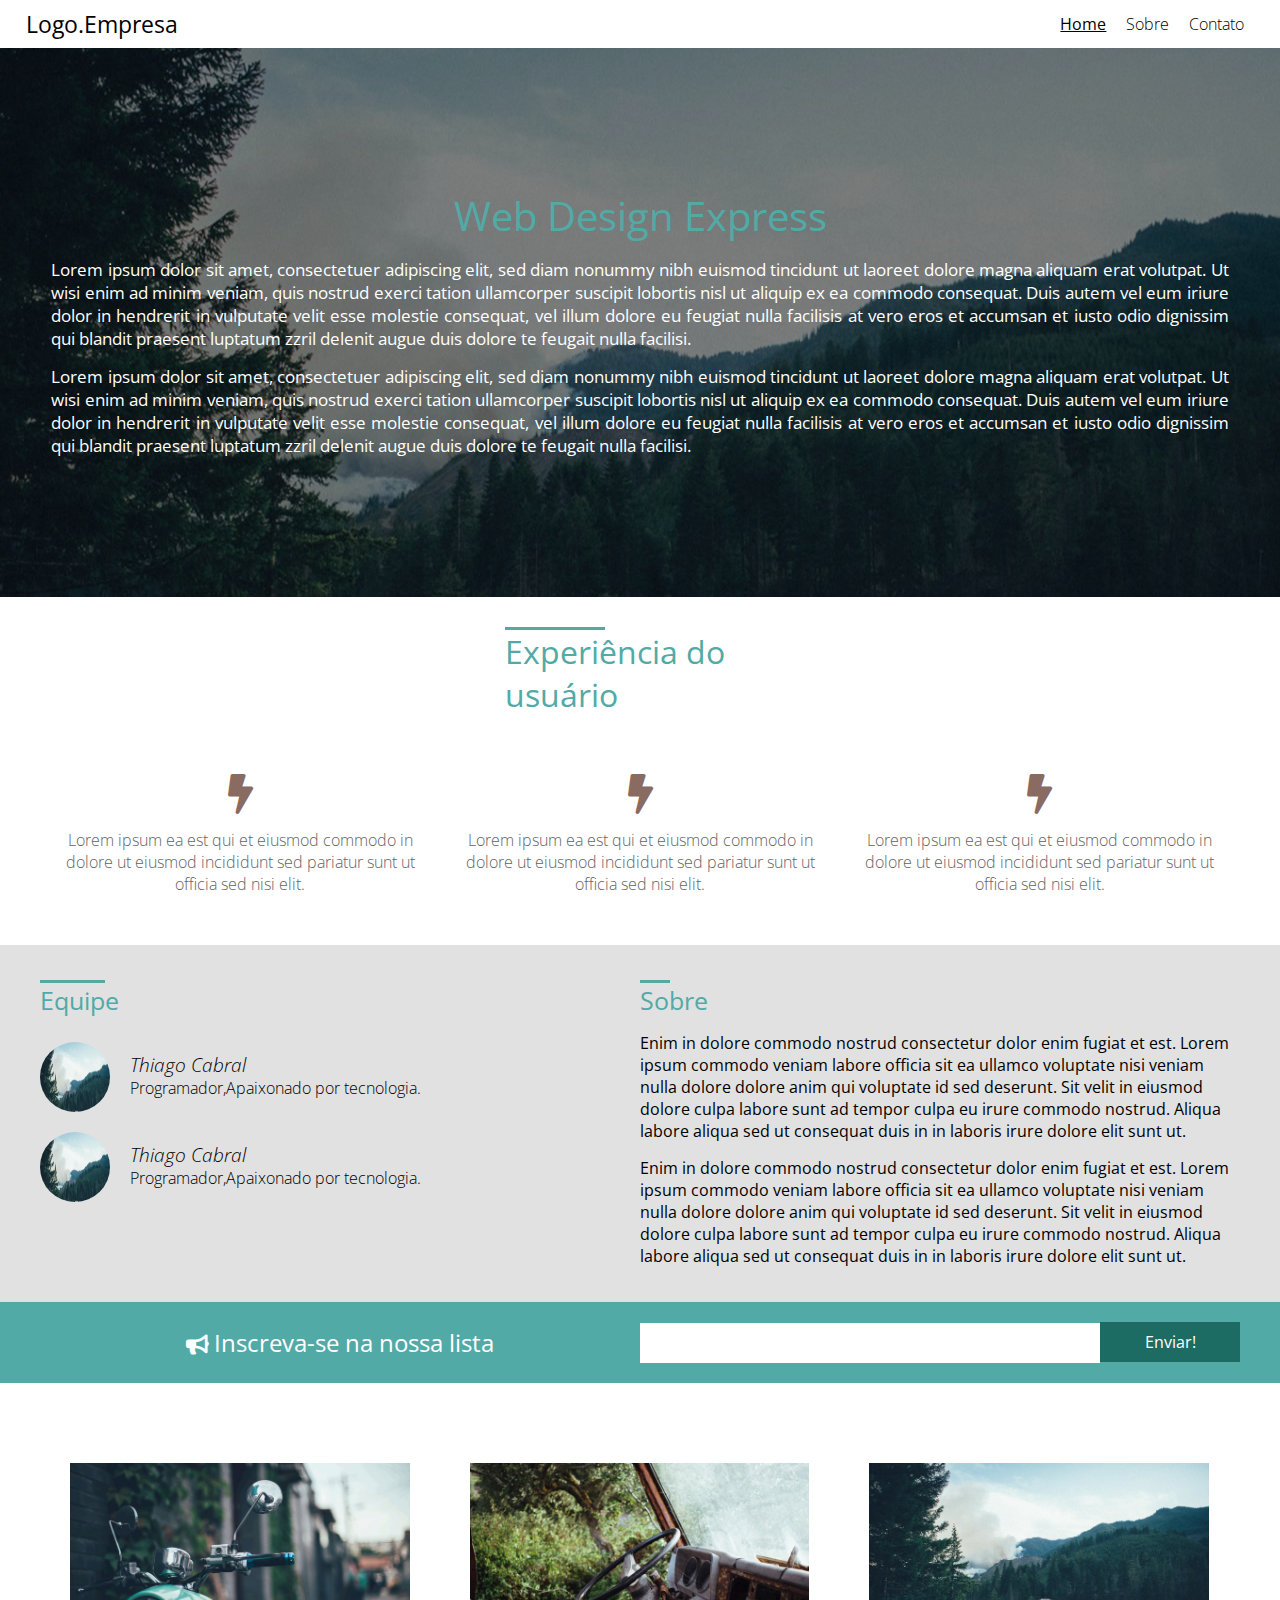
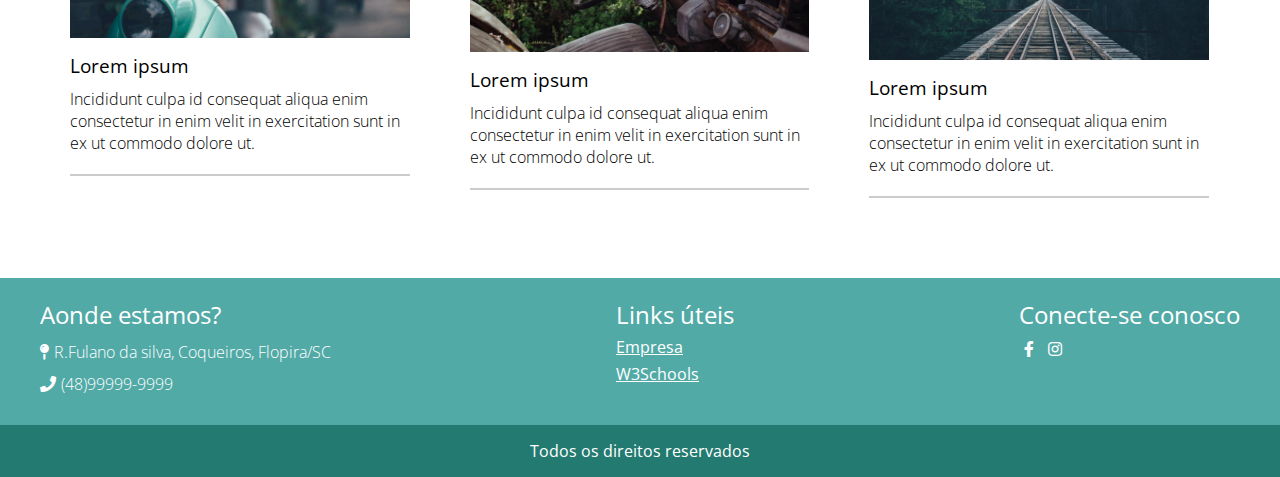
<file: Projeto 1/index.html>
<!DOCTYPE html>
<html lang="pt-br">
  <head>
    <meta charset="utf-8">
    <title>Home</title>
    <meta name="description" content="Primeiro projeto">
    <meta name="author" content="Thiago Cabral">
    <meta name="viewport" content="width=devide-width. initial-scale=1.0">
    <link rel="stylesheet" href="fontawesome-free-5.13.0-web/css/all.min.css">
    <link rel="stylesheet" href="Estilos/index.css">
    <link href="https://fonts.googleapis.com/css?family=Open+Sans:300,400,700" rel="stylesheet">
  </head>

  <body>

    <header>
      <div class="logo">
        <a href="index.html">Logo.Empresa</a>
      </div>
        <div class="nav-desktop">
          <nav>
            <ul>
              <li><a class="pagina" href="index.html">Home</a></li>
              <li><a href="sobre.html">Sobre</a></li>
              <li><a href="contatos.html">Contato</a></li>
            </ul>
          </nav>
        </div>
        <div class="nav-mobile">
          <nav>
            <h2><i class="fa fa-bars"></i></h2>
            <ul>
              <li class="pagina-mobile"><a class="pagina" href="index.html">Home</a></li>
              <li><a href="sobre.html">Sobre</a></li>
              <li><a href="contatos.html">Contato</a></li>
            </ul>
          </nav>
        </div>
    </header>

      <section id="section1">
        <div class="overlay">
          <div class="webd">
            <h1>Web Design Express</h1>
            <p>
              Lorem ipsum dolor sit amet, consectetuer adipiscing elit, sed diam nonummy nibh 
              euismod tincidunt ut laoreet dolore magna aliquam erat volutpat. Ut wisi enim ad 
              minim veniam, quis nostrud exerci tation ullamcorper suscipit lobortis nisl ut 
              aliquip ex ea commodo consequat. Duis autem vel eum iriure dolor in hendrerit in 
              vulputate velit esse molestie consequat, vel illum dolore eu feugiat nulla facilisis 
              at vero eros et accumsan et iusto odio dignissim qui blandit praesent luptatum zzril 
              delenit augue duis dolore te feugait nulla facilisi.
            </p>
            <p>
              Lorem ipsum dolor sit amet, consectetuer adipiscing elit, sed diam nonummy nibh 
              euismod tincidunt ut laoreet dolore magna aliquam erat volutpat. Ut wisi enim ad 
              minim veniam, quis nostrud exerci tation ullamcorper suscipit lobortis nisl ut 
              aliquip ex ea commodo consequat. Duis autem vel eum iriure dolor in hendrerit in 
              vulputate velit esse molestie consequat, vel illum dolore eu feugiat nulla facilisis 
              at vero eros et accumsan et iusto odio dignissim qui blandit praesent luptatum zzril 
              delenit augue duis dolore te feugait nulla facilisi.
            </p>
          </div>
        </div>
      </section>

      <section id="section2">
        <div class="center">
          <div class="sec2titulo">
            <div class="bottom" style="width: 100px;"></div>
            <h1>Experiência do usuário</h1>
          </div>
          <div class="container-cont2">
            <div class="cont2">
              <h2 class="bolt"><i class="fas fa-bolt"></i></h2>
              <p>Lorem ipsum ea est qui et eiusmod commodo in dolore ut eiusmod 
                incididunt sed pariatur sunt ut officia sed nisi elit.</p>
            </div>
            <div class="cont2">
              <h2 class="bolt"><i class="fas fa-bolt"></i></h2>
              <p>Lorem ipsum ea est qui et eiusmod commodo in dolore ut eiusmod 
                incididunt sed pariatur sunt ut officia sed nisi elit.</p>
            </div>
            <div class="cont2">
              <h2 class="bolt"><i class="fas fa-bolt"></i></h2>
              <p>Lorem ipsum ea est qui et eiusmod commodo in dolore ut eiusmod 
                incididunt sed pariatur sunt ut officia sed nisi elit.</p>
            </div>
          </div>
        </div>
      </section>

      <section id="section3">
        <div class="center">
          <div class="equipe-sobre">
            <div class="equipe">
              <div class="titulos-es">
                <div class="bottom" style="width: 65px;"></div>
                <h1>Equipe</h1>
              </div>
              <div class="pessoas">
                <img src="images/bg1.jpg">
                <div class="discp">
                  <h3>Thiago Cabral</h3>
                  <p>Programador,Apaixonado por tecnologia.</p>
                </div>
              </div>
              <div class="pessoas">
                <img src="images/bg1.jpg">
                <div class="discp">
                  <h3>Thiago Cabral</h3>
                  <p>Programador,Apaixonado por tecnologia.</p>
                </div>
              </div>
            </div>
            <div class="sobre">
              <div class="titulos-es">
                <div class="bottom" style="width: 30px;"></div>
                <h1>Sobre</h1>
              </div>
              <p>
                Enim in dolore commodo nostrud consectetur dolor enim fugiat et est. Lorem ipsum 
                commodo veniam labore officia sit ea ullamco voluptate nisi veniam nulla dolore 
                dolore anim qui voluptate id sed deserunt. Sit velit in eiusmod dolore culpa labore 
                sunt ad tempor culpa eu irure commodo nostrud. Aliqua labore aliqua sed ut consequat 
                duis in in laboris irure dolore elit sunt ut.
              </p>
              <p>
                Enim in dolore commodo nostrud consectetur dolor enim fugiat et est. Lorem ipsum 
                commodo veniam labore officia sit ea ullamco voluptate nisi veniam nulla dolore 
                dolore anim qui voluptate id sed deserunt. Sit velit in eiusmod dolore culpa labore 
                sunt ad tempor culpa eu irure commodo nostrud. Aliqua labore aliqua sed ut consequat 
                duis in in laboris irure dolore elit sunt ut.
              </p>
            </div>
          </div>
        </div>
      </section>

      <section id="section4">
        <div class="center">
          <div class="flex">
            <div class="inscreva-se">
              <h2><i class="fa fa-bullhorn" aria-hidden="true"></i>Inscreva-se na nossa lista</h2>
            </div>
            <form>
              <input type="text" name="lista"><input type="submit" for="lista" value="Enviar!">
            </form>
          </div>
        </div>
      </section>

      <section id="section5">
        <div class="center">
          <div class="flex">
            <div class="lorem-img">
              <img src="images/img1.jpg">
              <h3>Lorem ipsum</h3>
              <p>Incididunt culpa id consequat aliqua enim consectetur in enim velit 
                in exercitation sunt in ex ut commodo dolore ut.</p>
            </div>
            <div class="lorem-img">
              <img src="images/img2.jpg">
              <h3>Lorem ipsum</h3>
              <p>Incididunt culpa id consequat aliqua enim consectetur in enim velit 
                in exercitation sunt in ex ut commodo dolore ut.</p>
            </div>
            <div class="lorem-img">
              <img src="images/img3.jpg">
              <h3>Lorem ipsum</h3>
              <p>Incididunt culpa id consequat aliqua enim consectetur in enim velit 
                in exercitation sunt in ex ut commodo dolore ut.</p>
            </div>
          </div>
        </div>
      </section>

      <footer id="footer1">
        <div class="center">
          <div class="footer-prin">
            <div class="aonde">
              <h2>Aonde estamos?</h2>
              <p><i class="fa fa-map-pin" aria-hidden="true"></i>R.Fulano da silva, Coqueiros, Flopira/SC</p>
              <p><i class="fa fa-phone" aria-hidden="true"></i>(48)99999-9999</p>
            </div>
            <div class="links">
              <h2>Links úteis</h2>
              <a href="#">Empresa</a>
              <a href="#">W3Schools</a>
            </div>
            <div class="conosco">
              <h2>Conecte-se conosco</h2>
              <div class="conect-icons">
                <a href=""><i class="fab fa-facebook-f"></i></a>
					      <a href=""><i class="fab fa-instagram"></i></a>
              </div>
            </div>
          </div>
        </div>
      </footer>

      <footer>
        <div class="direitos">
          <p>Todos os direitos reservados</p>
        </div>
      </footer>

      <script src="https://code.jquery.com/jquery-3.2.1.min.js"></script>
      <script>
        $('.nav-mobile h2').click(function(){
          $('.nav-mobile ul').slideToggle();
        });
      </script>
  </body>

</html>
</file>
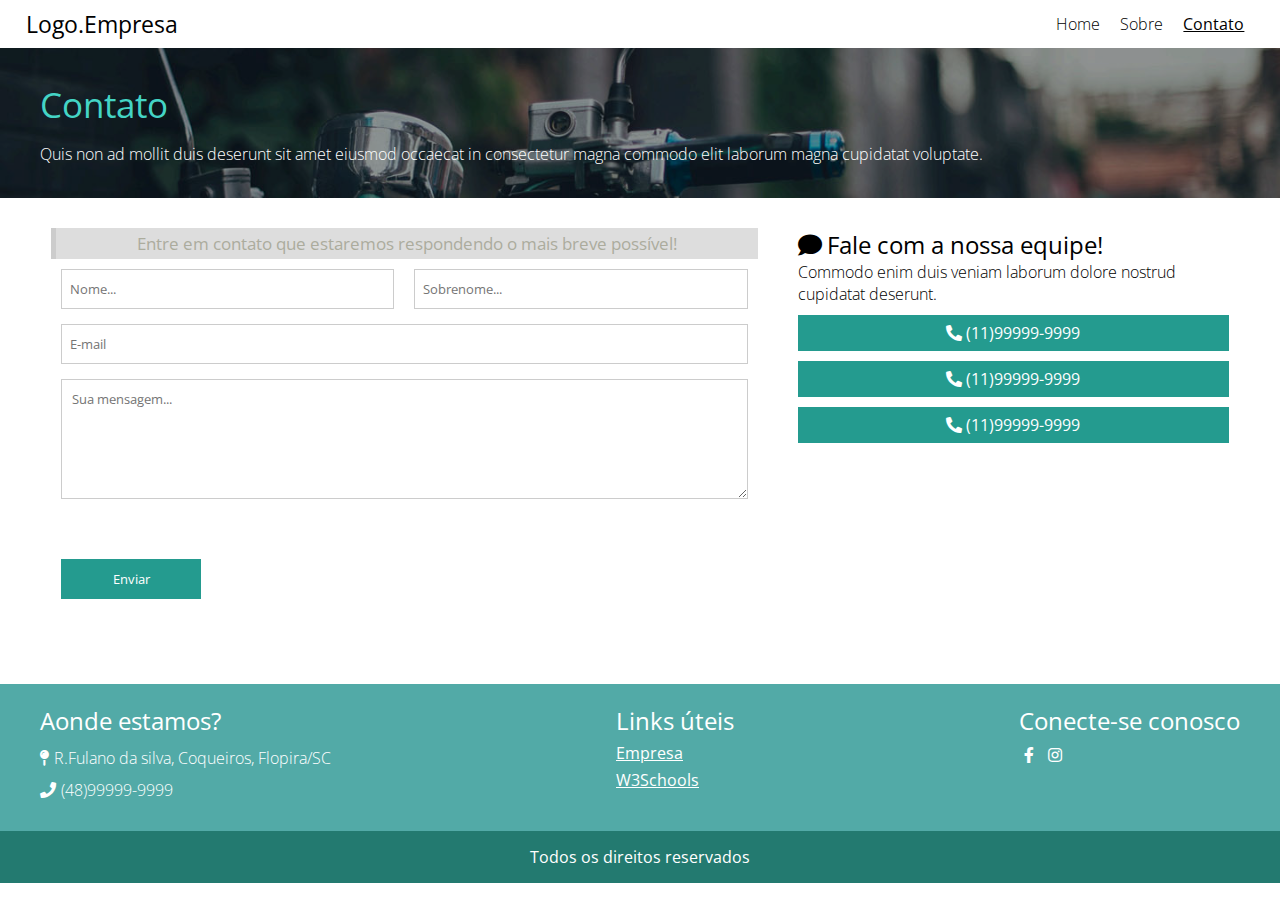
<file: Projeto 1/contatos.html>
<!DOCTYPE html>
<html lang="pt-br">
  <head>
    <meta charset="utf-8">
    <title>Contato</title>
    <meta name="description" content="Primeiro projeto">
    <meta name="author" content="Thiago Cabral">
    <meta name="viewport" content="width=device-width, initial-scale=1.0">
    <link rel="stylesheet" href="fontawesome-free-5.13.0-web/css/all.min.css">
    <link rel="stylesheet" href="Estilos/index.css">
    <link rel="stylesheet" href="Estilos/contatos.css">
    <link href="https://fonts.googleapis.com/css?family=Open+Sans:300,400,700" rel="stylesheet">
  </head>

  <body>
    <header>
      <div class="logo">
        <a href="index.html">Logo.Empresa</a>
      </div>
        <div class="nav-desktop">
          <nav>
            <ul>
              <li><a href="index.html">Home</a></li>
              <li><a href="sobre.html">Sobre</a></li>
              <li><a class="pagina" href="contatos.html">Contato</a></li>
            </ul>
          </nav>
        </div>
        <div class="nav-mobile">
          <nav>
            <h2><i class="fa fa-bars"></i></h2>
            <ul>
              <li><a href="index.html">Home</a></li>
              <li><a href="sobre.html">Sobre</a></li>
              <li class="pagina-mobile"><a class="pagina" href="contatos.html">Contato</a></li>
            </ul>
          </nav>
        </div>
    </header>

    <section id="section1-contato">
      <div class="overlay"> 
        <div class="center">
          <h1>Contato</h1>
          <p>Quis non ad mollit duis deserunt sit amet eiusmod occaecat in consectetur magna commodo elit laborum magna cupidatat voluptate.</p>
        </div>
      </div>
    </section>

    <section id="secao-formulario">
      <div class="center">
      <div class="flex">
        <form method="POST">
          <h3>Entre em contato que estaremos respondendo o mais breve possível!</h3>
          <div class="input">
            <div class="w50">
              <input type="text" placeholder="Nome..." name="name" required>
            </div>
            <div class="w50">
              <input type="text" placeholder="Sobrenome..." name="sobrenome" required>
            </div>
          </div>
          <div class="w100">
            <input type="email" placeholder="E-mail" name="email" required>
          </div>
          <div class="text">
            <textarea name="mensagem" placeholder="Sua mensagem..." required></textarea>
          </div>
          <div class="botao">
            <input type="submit" name="acao" value="Enviar">
          </div>
        </form>
        <div class="fale-equipe">
          <h2><i class="fa fa-comment"></i>Fale com a nossa equipe!</h2>
          <p>Commodo enim duis veniam laborum dolore nostrud cupidatat deserunt.</p>
          <p class="contacts"><i class="fas fa-phone-alt"></i>(11)99999-9999</p>
          <p class="contacts"><i class="fas fa-phone-alt"></i>(11)99999-9999</p>
          <p class="contacts"><i class="fas fa-phone-alt"></i>(11)99999-9999</p>
        </div>
      </div>
      </div>
    </section>

      <footer id="footer1">
        <div class="center">
          <div class="footer-prin">
            <div class="aonde">
              <h2>Aonde estamos?</h2>
              <p><i class="fa fa-map-pin" aria-hidden="true"></i>R.Fulano da silva, Coqueiros, Flopira/SC</p>
              <p><i class="fa fa-phone" aria-hidden="true"></i>(48)99999-9999</p>
            </div>
            <div class="links">
              <h2>Links úteis</h2>
              <a href="#">Empresa</a>
              <a href="#">W3Schools</a>
            </div>
            <div class="conosco">
              <h2>Conecte-se conosco</h2>
              <div class="conect-icons">
                <a href=""><i class="fab fa-facebook-f"></i></a>
                <a href=""><i class="fab fa-instagram"></i></a>
              </div>
            </div>
          </div>
        </div>
      </footer>

      <footer>
        <div class="direitos">
          <p>Todos os direitos reservados</p>
        </div>
      </footer>
    
    <script src="https://code.jquery.com/jquery-3.2.1.min.js"></script>
    <script>
      $('.nav-mobile h2').click(function(){
        $('.nav-mobile ul').slideToggle();
      });
    </script>
</body>

</html>
</file>
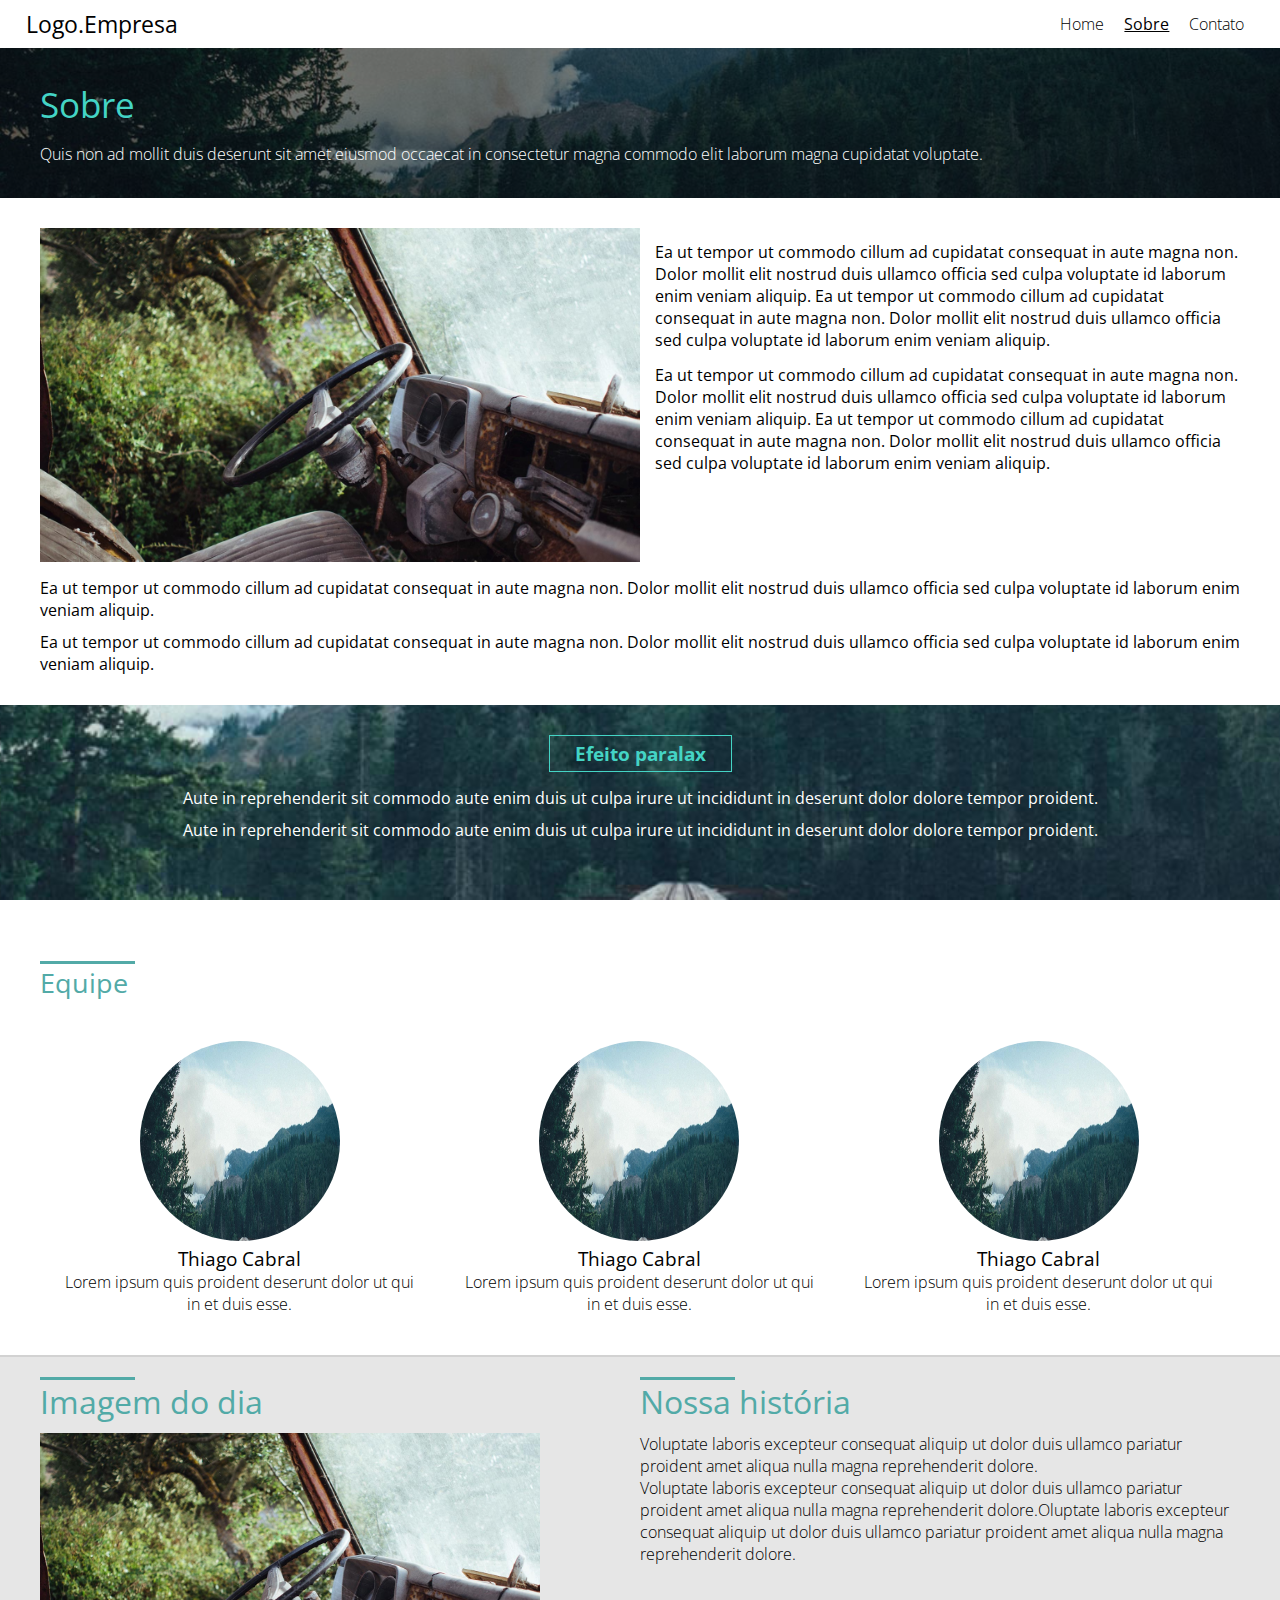
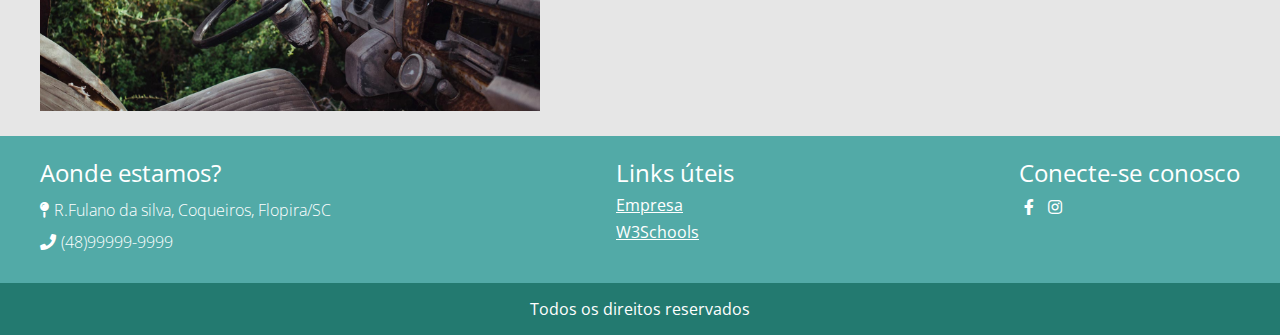
<file: Projeto 1/sobre.html>
<!DOCTYPE html>
<html lang="pt-br">
  <head>
    <meta charset="utf-8">
    <title>Sobre</title>
    <meta name="description" content="Primeiro projeto">
    <meta name="author" content="Thiago Cabral">
    <meta name="viewport" content="width=devide-width. initial-scale=1.0">
    <link rel="stylesheet" href="fontawesome-free-5.13.0-web/css/all.min.css">
    <link rel="stylesheet" href="Estilos/index.css">
    <link rel="stylesheet" href="Estilos/sobre.css">
    <link href="https://fonts.googleapis.com/css?family=Open+Sans:300,400,700" rel="stylesheet">
  </head>

  <body>

    <header>
      <div class="logo">
        <a href="index.html">Logo.Empresa</a>
      </div>
        <div class="nav-desktop">
          <nav>
            <ul>
              <li><a href="index.html">Home</a></li>
              <li><a class="pagina" href="sobre.html">Sobre</a></li>
              <li><a href="contatos.html">Contato</a></li>
            </ul>
          </nav>
        </div>
        <div class="nav-mobile">
          <nav>
            <h2><i class="fa fa-bars"></i></h2>
            <ul>
              <li><a href="index.html">Home</a></li>
              <li class="pagina-mobile"><a class="pagina" href="sobre.html">Sobre</a></li>
              <li><a href="contatos.html">Contato</a></li>
            </ul>
          </nav>
        </div>
    </header>

    <section id="section1-sobre">
      <div class="overlay"> 
        <div class="center">
          <h1>Sobre</h1>
          <p>Quis non ad mollit duis deserunt sit amet eiusmod occaecat in consectetur magna commodo elit laborum magna cupidatat voluptate.</p>
        </div>
      </div>
    </section>

    <section id="section2-sobre">
      <div class="center">
        <div class="img-sec2">
          <img src="images/img2.jpg" alt="Imagem de um carro" title="Carro">
        </div>
        <div class="disc2-sobre">
          <p>
            Ea ut tempor ut commodo cillum ad cupidatat consequat in aute magna non. Dolor mollit 
            elit nostrud duis ullamco officia sed culpa voluptate id laborum enim veniam aliquip. 
            Ea ut tempor ut commodo cillum ad cupidatat consequat in aute magna non. Dolor mollit 
            elit nostrud duis ullamco officia sed culpa voluptate id laborum enim veniam aliquip.
          </p>
          <p>
            Ea ut tempor ut commodo cillum ad cupidatat consequat in aute magna non. Dolor mollit 
            elit nostrud duis ullamco officia sed culpa voluptate id laborum enim veniam aliquip. 
            Ea ut tempor ut commodo cillum ad cupidatat consequat in aute magna non. Dolor mollit 
            elit nostrud duis ullamco officia sed culpa voluptate id laborum enim veniam aliquip.
          </p>
        </div>
        <div class="clear"></div>
        <p>
          Ea ut tempor ut commodo cillum ad cupidatat consequat in aute magna non. Dolor mollit 
          elit nostrud duis ullamco officia sed culpa voluptate id laborum enim veniam aliquip. 
        </p>
        <p>
          Ea ut tempor ut commodo cillum ad cupidatat consequat in aute magna non. Dolor mollit 
          elit nostrud duis ullamco officia sed culpa voluptate id laborum enim veniam aliquip. 
        </p>
      </div>
    </section>

    <section id="section3-sobre">
      <div class="center">
        <h3>Efeito paralax</h3>
        <p>Aute in reprehenderit sit commodo aute enim duis ut culpa irure ut incididunt 
          in deserunt dolor dolore tempor proident.</p>
        <p>Aute in reprehenderit sit commodo aute enim duis ut culpa irure ut incididunt 
          in deserunt dolor dolore tempor proident.</p>
      </div>
    </section>

    <section id="section4-sobre">
      <div class="center">
        <div class="titulo-sec4">
          <div class="bottom" style="width: 95px;"></div>
          <h1>Equipe</h1>
        </div>
        <div class="flex">
          <div class="avatar">
            <img src="images/bg1.jpg">
            <h3>Thiago Cabral</h3>
            <p>Lorem ipsum quis proident deserunt dolor ut qui in et duis esse.</p>
          </div>
          <div class="avatar">
            <img src="images/bg1.jpg">
            <h3>Thiago Cabral</h3>
            <p>Lorem ipsum quis proident deserunt dolor ut qui in et duis esse.</p>
          </div>
          <div class="avatar">
            <img src="images/bg1.jpg">
            <h3>Thiago Cabral</h3>
            <p>Lorem ipsum quis proident deserunt dolor ut qui in et duis esse.</p>
          </div>
        </div>
      </div>
    </section>

    <section id="section5-sobre">
      <div class="center">
        <div class="flex">
          <div class="imagem">
            <div class="titulo-sec4">
              <div class="bottom" style="width: 95px;"></div>
              <h1>Imagem do dia</h1>
            </div>
            <img src="images/img2.jpg">
          </div>
          <div class="historia">
            <div class="titulo-sec4">
              <div class="bottom" style="width: 95px;"></div>
              <h1>Nossa história</h1>
            </div>
            <p>
              Voluptate laboris excepteur consequat aliquip ut dolor duis ullamco pariatur 
              proident amet aliqua nulla magna reprehenderit dolore.
            </p>
            <p>
              Voluptate laboris excepteur consequat aliquip ut dolor duis ullamco pariatur proident 
              amet aliqua nulla magna reprehenderit dolore.Oluptate laboris excepteur consequat aliquip 
              ut dolor duis ullamco pariatur proident amet aliqua nulla magna reprehenderit dolore.
            </p>
          </div>
        </div>
      </div>
    </section>





    <footer id="footer1">
      <div class="center">
        <div class="footer-prin">
          <div class="aonde">
            <h2>Aonde estamos?</h2>
            <p><i class="fa fa-map-pin" aria-hidden="true"></i>R.Fulano da silva, Coqueiros, Flopira/SC</p>
            <p><i class="fa fa-phone" aria-hidden="true"></i>(48)99999-9999</p>
          </div>
          <div class="links">
            <h2>Links úteis</h2>
            <a href="#">Empresa</a>
            <a href="#">W3Schools</a>
          </div>
          <div class="conosco">
            <h2>Conecte-se conosco</h2>
            <div class="conect-icons">
              <a href=""><i class="fab fa-facebook-f"></i></a>
              <a href=""><i class="fab fa-instagram"></i></a>
            </div>
          </div>
        </div>
      </div>
    </footer>

    <footer>
      <div class="direitos">
        <p>Todos os direitos reservados</p>
      </div>
    </footer>

    <script src="https://code.jquery.com/jquery-3.2.1.min.js"></script>
    <script>
      $('.nav-mobile h2').click(function(){
        $('.nav-mobile ul').slideToggle();
      });
    </script>
</body>

</html>
</file>
<file: Projeto 1/Estilos/index.css>
*{
  margin: 0;
  padding: 0;
  box-sizing: border-box;
  font-family: 'Open Sans', sans-serif;
}

.pagina{
  text-decoration: underline;
  font-weight: normal;
}

.bottom{
  border-bottom:3px solid #52aaa7;
}

/* NAV DESKTOP */

header{
  display: flex;
  width: 100%;
  justify-content: space-between;
  padding: 8px 2%;
  align-items: center;
  background-color: #ffffff;
  position: relative;
}

header .logo a{
  text-decoration: none;
  font-size: 23px;
  color: black
}

header .nav-desktop nav{
  margin-bottom: -8px;
}

header ul{
 list-style: none;
}

header ul li{
  float: left;
  margin: 5px 10px;
}

header ul li a{
  text-decoration: none;
  color: black;
  font-weight: lighter;
}

header ul li a:hover{
  text-decoration: underline;
}

/* NAV MOBILE */

header .nav-mobile{
  display: none;
}

header .nav-mobile nav h2{
  position: absolute;
  right: 10px;
  top: -40px;
  cursor: pointer;
}

header .nav-mobile nav{
  width: 100%;
  position: absolute;
  top: 49px;
  left: 0px;
}

header .nav-mobile nav li{
  width: 100%;
  padding: 6px;
  text-align: center;
  background-color: white;
  border: 1px solid #848484;
  margin: 0px;
}

header .nav-mobile .pagina-mobile{
  background-color: #E6E6E6;
}

#section1{
  width: 100%;
  height: 100%;
  background-image: url(../images/bg1.jpg);
  background-repeat: no-repeat;
  background-size: cover;
  background-position: center;
  text-align: center;
}

#section1 .overlay{
  background-color: rgba(0,0,0,0.5);
  height: 100%;
  padding: 140px 4%;
}

#section1 .overlay h1{
  color: #52aaa7;
  font-size: 40px;
  font-weight: normal;
}

#section1 .overlay p{
  color: white;
  text-align: justify;
  font-size: 17px;
  margin-top: 15px;
}

.center{
  width: 100%;
  max-width: 1200px;
  margin: 0 auto;
}

#section2{
  width: 100%;
  padding: 30px 40px;
}

#section2 .sec2titulo{
  margin: 0 auto;
  width: 270px;
}

#section2 .sec2titulo h1{
  color: #52aaa7;
  font-weight: normal;
}

#section2 .container-cont2{
  width: 100%;
  display: flex;
  flex-wrap: wrap;
  align-items: center;
  justify-content: center;
  margin-top: 30px;
}

#section2 .bolt{
  color: #8a6b62;
  font-size: 40px;
  margin-bottom: 8px;
}

#section2 .container-cont2 .cont2{
  width: 33.3%;
  margin: 20px 0px;
  padding: 0px 20px;
  text-align: center;
  color: #646464;
  font-weight: lighter;
}

#section3{
  padding: 20px 1%;
  background-color: rgb(225,225,225);
}

#section3 .equipe-sobre{
  display: flex;
  flex-wrap: wrap;
}

#section3 .equipe-sobre .equipe{
  width: 50%;
  padding-right: 20px;
}

#section3 .equipe-sobre .sobre{
  width: 50%;
}

#section3 .equipe-sobre .titulos-es{
  margin: 15px 0;
}

#section3 .equipe-sobre .sobre h1,.equipe h1{
  color: #52aaa7;
  font-weight: normal;
  font-size: 25px;
}

#section3 .equipe-sobre .sobre p{
  margin-bottom: 15px;
}

#section3 .pessoas{
  display: flex;
  padding: 10px 0;
}

#section3 .pessoas img{
  width: 100%;
  max-width: 70px;
  min-height: 70px;
  border-radius: 50%;
  margin-right: 10px;
}

#section3 .pessoas h3{
  font-weight: lighter;
  font-style: italic;
}

#section3 .discp{
  margin-left: 10px;
  margin-top: 10px;
  font-weight: lighter;
}

#section4{
  background-color: #52aaa7;
  padding: 20px 0;
}

#section4 .inscreva-se{
  width: 50%;
  padding: 0 10px;
  text-align: center;
  color: white;
}

#section4 .inscreva-se h2{
  font-weight: normal;
}

#section4 h2 i{
  margin-right: 5px;
  font-size: 20px;
}

#section4 .flex{
  display: flex;
  align-items: center;
  flex-wrap: wrap;
}

#section4 form{
  width: 50%;
}

#section4 form input[type=text]{
  width: calc(100% - 140px);
  height: 40px;
  border: none;
  padding-left: 5px;
  outline: none;
}

#section4 form input[type=submit]{
  width: 140px;
  height: 40px;
  border: none;
  background-color: #1d6c64;
  font-size: 16px;
  color: white;
  cursor: pointer;
}

#section5 .flex{
  display: flex;
  flex-wrap: wrap;
}

#section5 .lorem-img{
  width: 33.3%;
  margin: 80px 0px;
  padding: 0 30px;
}

#section5 .lorem-img img{
  width: 100%;
}

#section5 .lorem-img h3{
  font-weight: normal;
  margin: 10px 0;
} 

#section5 .lorem-img p{
  font-size: 16px;
  border-bottom: 2px solid #ccc;
  padding-bottom: 20px;
  font-weight: lighter;
}

#footer1{
  background-color: #52aaa7;
  width: 100%;
  padding: 20px 0;
}

#footer1 h2{
  font-weight: normal;
}

#footer1 .footer-prin{
  display: flex;
  flex-wrap: wrap;
  justify-content: space-between;
  color: white;
}

#footer1 .aonde p{
  margin: 10px 0;
  font-weight: lighter;
}

#footer1 .aonde p i{
  margin-right: 5px;
}

#footer1 .links a{
  display: block;
  margin: 5px 0;
  color: white;
}

#footer1 .conect-icons i{
  color: white;
  margin: 10px 5px;
}

.direitos{
  text-align: center;
  background-color: #237a70;
  padding: 15px 0;
  width: 100%;
  color: white;
}

@media screen and (max-width: 700px){
  #section2 .container-cont2 .cont2{
    width: 100%;
  }

  #section3 .equipe-sobre .equipe{
    width: 100%;
    padding: 0 2%;
    margin: 20px 0;
  }

  #section3 .equipe-sobre .sobre{
    width: 100%;
    padding: 0 2%;
    margin: 20px 0;
  }

  #section4 .inscreva-se{
    width: 100%;
  }

  #section4 form{
    width: 100%;
    padding: 0 30px;
    margin-top: 15px;
  }

  #section5 .lorem-img{
    width: 100%;
    margin: 50px 0px;
  }

  #footer1 .aonde,.links,.conosco{
    width: 100%;
    text-align: center;
    margin: 10px 0;
  }
}

@media screen and (max-width: 520px){
  header .nav-desktop{
    display: none;
  }

  header .nav-mobile{
    display: block;
  }

  header .nav-mobile h2{
    display: block;
  }

  header .nav-mobile nav ul{
    display: none;
  }
}
</file>
<file: Projeto 1/Estilos/contatos.css>
*{
  margin: 0;
  padding: 0;
  box-sizing: border-box;
}

#section1-contato{
  background-image: url(../images/img1.jpg);
  background-repeat: no-repeat;
  background-size: cover;
  background-position: center;
  width: 100%;
}

#section1-contato .overlay{
  background-color: rgba(0,0,0,0.4);
  width: 100%;
  height: 100%;
  padding: 33px 2%;
}

#section1-contato .overlay h1{
  color: #44D4C5;
  font-size: 35px;
  font-weight: normal;
}

#section1-contato .overlay p{
  color: white;
  font-weight: lighter;
  margin-top: 15px;
}

#secao-formulario{
  padding: 30px 4%;
}

#secao-formulario .flex{
  display: flex;
  flex-wrap: wrap;
}

#secao-formulario .flex form{
  width: 60%;
}

#secao-formulario h3{
  background: #DDDDDD;
  color: #ACAC9D;
  font-size: 17px;
  font-weight: normal;
  padding: 4px 0;
  text-align: center;
  border-left: 5px solid #CCCCCC;
  margin-bottom: 10px;
}

#secao-formulario .input{
  display: flex;
  flex-wrap: wrap;
}

#secao-formulario .input .w50{
  width: 50%;
  padding: 0 10px;
  margin-bottom: 15px;
}

#secao-formulario .input .w50 input{
  width: 100%;
  height: 40px;
  border: 1px solid #ccc;
  padding-left: 8px;
}

#secao-formulario .w100{
  margin-bottom: 15px;
  padding: 0 10px;
}

#secao-formulario .w100 input{
  width: 100%;
  height: 40px;
  border: 1px solid #ccc;
  padding-left: 8px;
}

#secao-formulario .flex .fale-equipe{
  width: 40%;
  padding-left: 40px;
}

#secao-formulario form .text{
  width: 100%;
  padding: 0 10px;
}

#secao-formulario form textarea{
  width: 100%;
  border: 1px  solid #ccc;
  padding: 10px;
  resize: vertical;
  height: 120px;
}

#secao-formulario input,textarea{
  outline: none;
}

#secao-formulario .botao input{
  background-color: #249B8F;
  border: none;
  color: white;
  width: 100%;
  max-width: 140px;
  height: 40px;
  margin: 55px 10px;
  cursor: pointer;
}

#secao-formulario .fale-equipe h2{
  font-weight: normal;
}

#secao-formulario .fale-equipe h2 i{
  margin-right: 5px;
}

#secao-formulario .fale-equipe p{
  font-weight: lighter;
}

#secao-formulario .fale-equipe .contacts{
  font-weight: normal;
  width: 100%;
  background-color: #249B8F;
  margin-top: 10px;
  padding: 7px 0;
  text-align: center;
  color: white;
}

#secao-formulario .fale-equipe .contacts i{
  margin-right: 4px;
}

@media screen and (max-width: 700px){
  #secao-formulario .flex form{
    width: 100%;
  }

  #secao-formulario .input .w50{
    width: 100%;
  }

  #secao-formulario .flex .fale-equipe{
    width: 100%;
    padding: 0 10px;
  }
}
</file>
<file: Projeto 1/Estilos/sobre.css>
*{
  margin: 0;
  padding: 0;
  box-sizing: border-box;
}

.clear{clear: both;}

#section4-sobre .flex,#section5-sobre .flex{
  display: flex;
  flex-wrap: wrap;
}

#section1-sobre{
  background-image: url(../images/img3.jpg);
  background-repeat: no-repeat;
  background-size: cover;
  background-position: center;
  width: 100%;
}

#section1-sobre .overlay{
  background-color: rgba(0,0,0,0.5);
  width: 100%;
  height: 100%;
  padding: 33px 0;
}

#section1-sobre .overlay h1{
  color: #44D4C5;
  font-size: 35px;
  font-weight: normal;
}

#section1-sobre .overlay p{
  color: white;
  font-weight: lighter;
  margin-top: 15px;
}

#section2-sobre{
  padding: 30px 0;
  width: 100%;
}

#section2-sobre .img-sec2{
  width: 50%;
  float: left;
}

#section2-sobre .img-sec2 img{
  width: 100%;
}

#section2-sobre .disc2-sobre{
  float: right;
  width: 50%;
  padding-left: 15px;
}

#section2-sobre .disc2-sobre p{
  margin-top: 13px;
}

#section2-sobre p{
  margin-top: 10px;
}

#section3-sobre{
  width: 100%;
  background-image: url(../images/bg1.jpg);
  background-attachment: fixed;
  background-repeat: no-repeat;
  background-position: bottom;
  background-size: cover;
  text-align: center;
  padding: 30px 0px 80px 0px;
}

#section3-sobre h3{
  border: 1px solid #44D4C5;
  color: #44D4C5;
  padding: 5px 25px;
  display: inline-block;
  margin-bottom: 5px;
}

#section3-sobre p{
  color: white;
  margin-top: 10px;
}

#section4-sobre{
  padding: 40px 0;
  width: 100%;
}

#section4-sobre h1{
  color: #52aaa7;
  font-size: 27px;
  font-weight: normal;
}

#section4-sobre .avatar{
  width: 33.3%;
  text-align: center;
  padding: 0 20px;
  margin-top: 40px;
}

#section4-sobre .avatar img{
  width: 100%;
  max-width: 200px;
  min-height: 200px;
  border-radius: 50%;
}

#section4-sobre .avatar h3{
  font-weight: normal;
}

#section4-sobre .avatar p{
  font-weight: lighter;
}

#section5-sobre{
  background-color: rgb(230,230,230);
  border-top: 2px solid rgb(210,210,210);
  padding: 20px 0;
}

#section5-sobre .imagem{
  width: 50%;
  padding-right: 100px;
}

#section5-sobre .imagem img{
  width: 100%;
}

#section5-sobre .historia{
  width: 50%;
}

#section5-sobre .imagem h1, .historia h1{
  font-weight: normal;
  color: #52aaa7;
  margin-bottom: 10px;
}

#section5-sobre .historia p{
  font-weight: lighter;
}

@media screen and (max-width: 760px){

  #section1-sobre .overlay{
    padding: 33px 4%;
  }

  #section2-sobre .img-sec2{
    float: none;
    width: 100%;
    padding: 0px 4%;
  }

  #section2-sobre .disc2-sobre{
    float: none;
    width: 100%;
    text-align: left;
    padding: 0;
    margin-top: 10px;
  }

  #section2-sobre p{
    text-align: left;
    padding: 0 4%;
  }

  #section4-sobre .center{
    padding: 0 3%;
  }

  #section4-sobre .avatar{
    width: 100%;
  }
  
  #section4-sobre .avatar img{
    max-width: 100%;
    max-width: 200px;
  }

  #section5-sobre{
    padding-left: 4%;
    padding-right: 4%;
    margin-bottom: 20px;
  }

  #section5-sobre .imagem{
    width: 100%;
    padding-right: 0;
    margin-bottom: 20px;
  }

  #section5-sobre .historia{
    width: 100%;
  }

}
</file>
